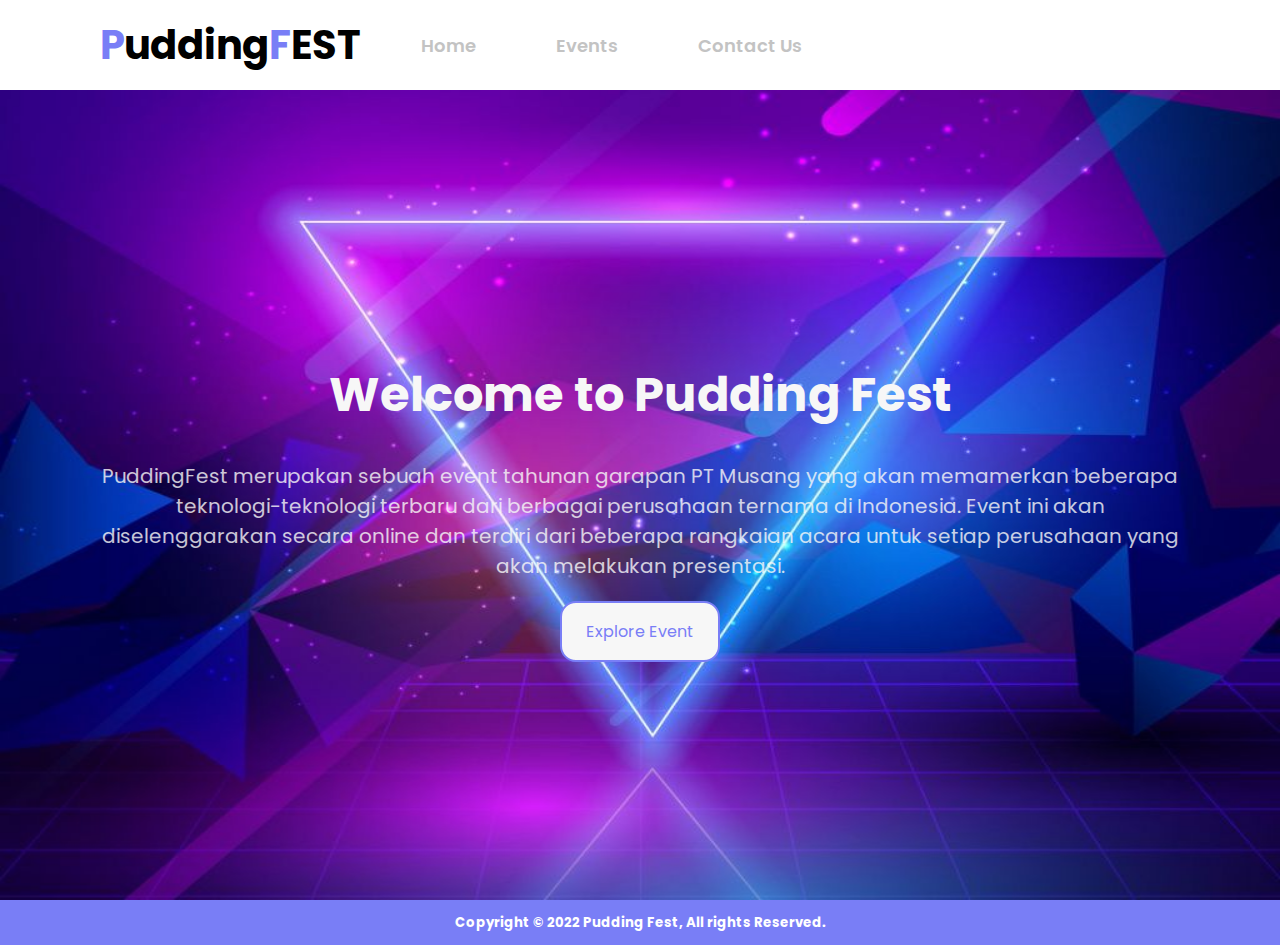
<file: PuddingFest/index.html>
<!DOCTYPE html>
<html lang="en">
<head>
    <meta charset="UTF-8">
    <meta http-equiv="X-UA-Compatible" content="IE=edge">
    <meta name="viewport" content="width=device-width, initial-scale=1.0">
    <link rel="stylesheet" href="index.css">
    <title>Pudding Fest</title>
</head>
<body>
    <!-- NAVIGATION BAR -->
    <header id="header">
        <div class="logo">
            <h2> <span style="color:var(--primary-color)">P</span>udding<span style="color:var(--primary-color)">F</span>EST</h2>
        </div>
        <nav id ="nav">
            <ul>
                <li><a href="#home">Home</a></li>
                <li><a href="pages/event/event.html">Events</a></li>
                <li><a href="pages/contact/contact.html">Contact Us</a></li>
            </ul>
        </nav>
    </header>

    <!-- Home -->
    <section>
        <div class="home container">
            <div class="home__container">
                <div class="home__content">
                    <h2>Welcome to Pudding Fest</h2>
                    <p>PuddingFest merupakan sebuah event tahunan garapan PT Musang yang akan memamerkan beberapa teknologi-teknologi terbaru dari berbagai perusahaan ternama di Indonesia. Event ini akan diselenggarakan secara online dan terdiri dari beberapa rangkaian acara untuk setiap perusahaan yang akan melakukan presentasi.</p>
                    <a href="pages/event/event.html">Explore Event</a>
                </div>
            </div>
        </div>
    </section>

    <footer>
        <div class="footer__container container">
            <h5>
                Copyright &copy; 2022 Pudding Fest, All rights Reserved.
            </h5>
        </div>
    </footer>
</body>
</html>
</file>
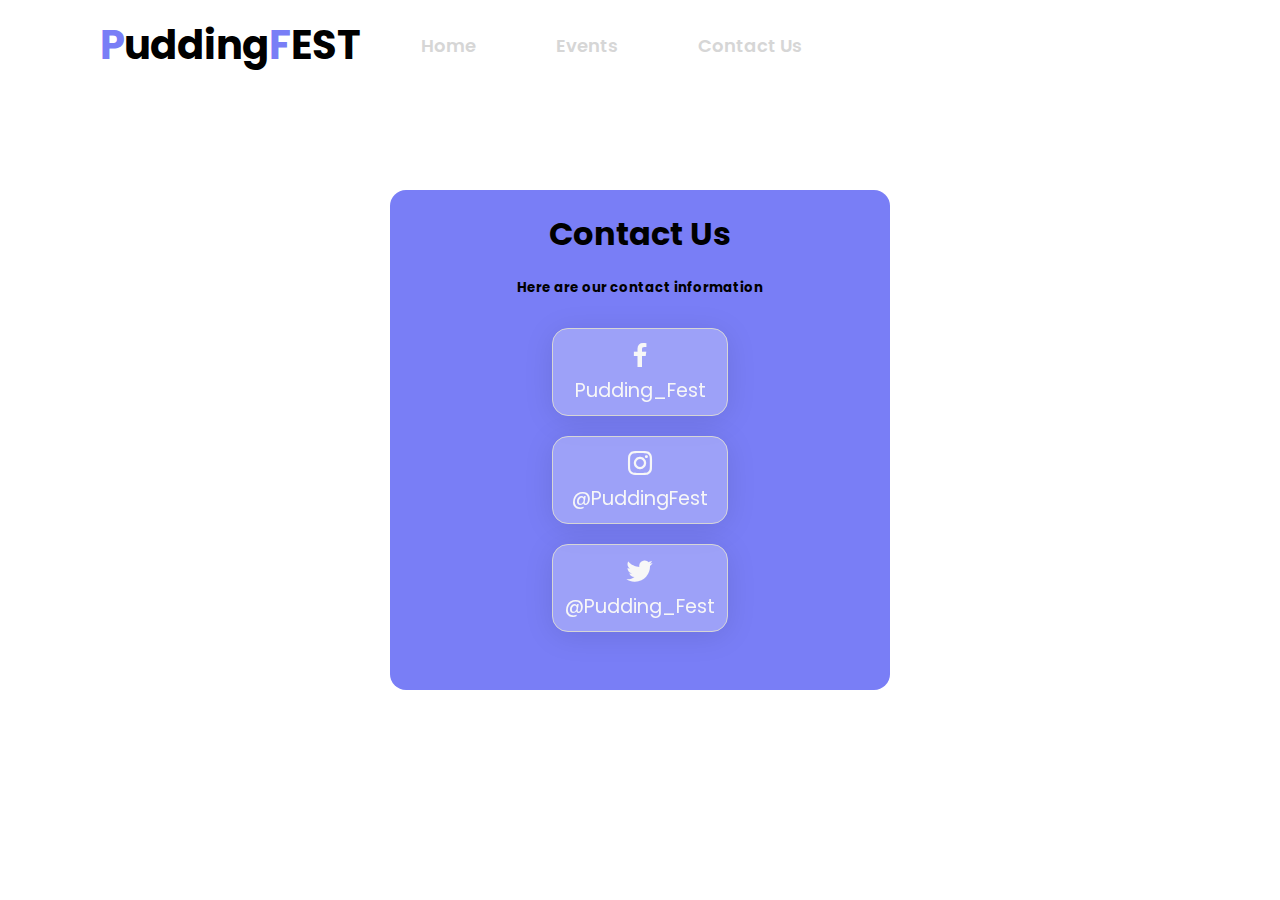
<file: PuddingFest/pages/contact/contact.html>
<!DOCTYPE html>
<html lang="en">
<head>
    <meta charset="UTF-8">
    <meta http-equiv="X-UA-Compatible" content="IE=edge">
    <meta name="viewport" content="width=device-width, initial-scale=1.0">
    <link rel="stylesheet" href="contact.css">
    <link href='https://unpkg.com/boxicons@2.1.2/css/boxicons.min.css' rel='stylesheet'>
    <title>PuddingFest</title>
</head>
<body>
    <!-- NAVIGATION BAR -->
    <header id="header">
        <div class="logo">
            <h2> <span style="color:var(--primary-color)">P</span>udding<span
                    style="color:var(--primary-color)">F</span>EST</h2>
        </div>
        <nav id="nav">
            <ul>
                <li><a href="../../index.html">Home</a></li>
                <li><a href="pages/event/event.html">Events</a></li>
                <li><a href="#contact">Contact Us</a></li>
            </ul>
        </nav>
    </header>

    <section>
        <div class="contact container">
            <div class="contact__container">
                <h1>Contact Us</h1>
                <h5>Here are our contact information</h5>
                <div class="contact__content">
                    <div class="box 1">
                        <i class='bx bxl-facebook'></i>
                        <p>Pudding_Fest</p>
                    </div>
                    <div class="box 2">
                        <i class='bx bxl-instagram'></i>
                        <p>@PuddingFest</p>
                    </div>
                    <div class="box 3">
                        <i class='bx bxl-twitter'></i>
                        <p>@Pudding_Fest</p>
                    </div>

                </div>
            </div>
        </div>
    </section>
</body>
</html>
</file>
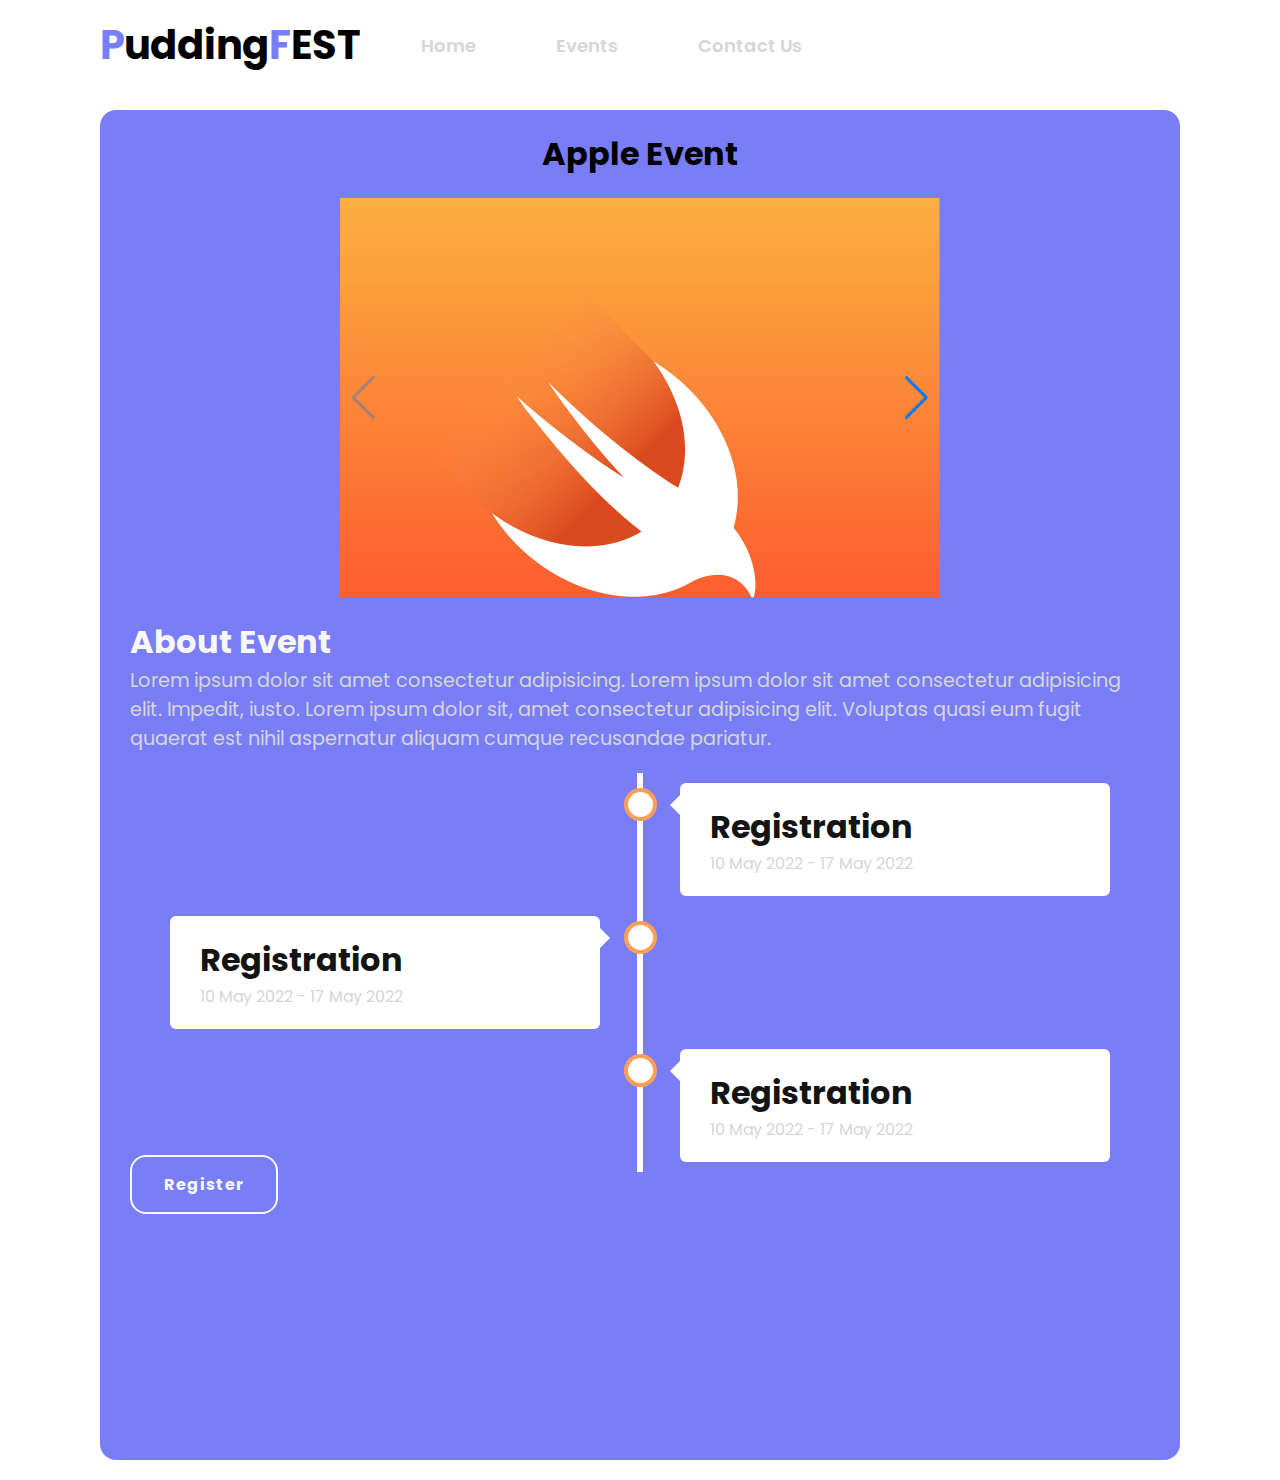
<file: PuddingFest/pages/event/apple.html>
<!DOCTYPE html>
<html lang="en">

<head>
    <meta charset="UTF-8">
    <meta http-equiv="X-UA-Compatible" content="IE=edge">
    <meta name="viewport" content="width=device-width, initial-scale=1.0">
    <link rel="stylesheet" href="apple.css">
    <link rel="stylesheet" href="https://unpkg.com/swiper@8/swiper-bundle.min.css" />
    <title>PuddingFest</title>
</head>

<body>
    <!-- NAVIGATION BAR -->
    <header id="header">
        <div class="logo">
            <h2> <span style="color:var(--primary-color)">P</span>udding<span
                    style="color:var(--primary-color)">F</span>EST</h2>
        </div>
        <nav id="nav">
            <ul>
                <li><a href="../../index.html">Home</a></li>
                <li><a href="pages/event/event.html">Events</a></li>
                <li><a href="../contact/contact.html">Contact Us</a></li>
            </ul>
        </nav>
    </header>

    <section>
        <div class="apple container">
            <div class="apple__container">
                <h2>Apple Event</h2>
                <div class="apple__content">
                    <div class="swiper">
                        <!-- Additional required wrapper -->
                        <div class="swiper-wrapper">
                            <!-- Slides -->
                            <div class="swiper-slide">
                                <img src="../../img/swift1.png" alt="">
                            </div>
                            <div class="swiper-slide">
                                <img src="../../img/swift2.jpg" alt="">
                            </div>
                            <div class="swiper-slide">
                                <img src="../../img/swift3.webp" alt="">
                            </div>
                            ...
                        </div>
                        <!-- If we need navigation buttons -->
                        <div class="swiper-button-prev"></div>
                        <div class="swiper-button-next"></div>
                    </div>

                    <div class="apple__desc">
                        <h1>About Event</h1>
                        <p>Lorem ipsum dolor sit amet consectetur adipisicing. Lorem ipsum dolor sit amet consectetur
                            adipisicing elit. Impedit, iusto. Lorem ipsum dolor sit, amet consectetur adipisicing elit.
                            Voluptas quasi eum fugit quaerat est nihil aspernatur aliquam cumque recusandae pariatur.
                        </p>
                    </div>

                    <div class="timeline">
                        <div class="containers right">
                            <div class="content">
                                <h1>Registration</h1>
                                <p>10 May 2022 - 17 May 2022</p>
                            </div>
                        </div>
                        <div class="containers left">
                            <div class="content">
                                <h1>Registration</h1>
                                <p>10 May 2022 - 17 May 2022</p>
                            </div>
                        </div>
                        <div class="containers right">
                            <div class="content">
                                <h1>Registration</h1>
                                <p>10 May 2022 - 17 May 2022</p>
                            </div>
                        </div>
                    </div>
                    
                    <div class="register__btn">
                        <a href="applereg.html">Register</a>
                    </div>
                </div>
            </div>
        </div>
    </section>

    <script src="https://unpkg.com/swiper@8/swiper-bundle.min.js"></script>
    <script>
        const swiper = new Swiper('.swiper', {
            // Optional parameters
            // direction: 'vertical',
            // loop: true,

            // If we need pagination
            // pagination: {
            //     el: '.swiper-pagination',
            // },

            // Navigation arrows
            navigation: {
                nextEl: '.swiper-button-next',
                prevEl: '.swiper-button-prev',
            },

            // And if we need scrollbar
            // scrollbar: {
            //     el: '.swiper-scrollbar',
            // },
        });
    </script>
</body>

</html>
</file>
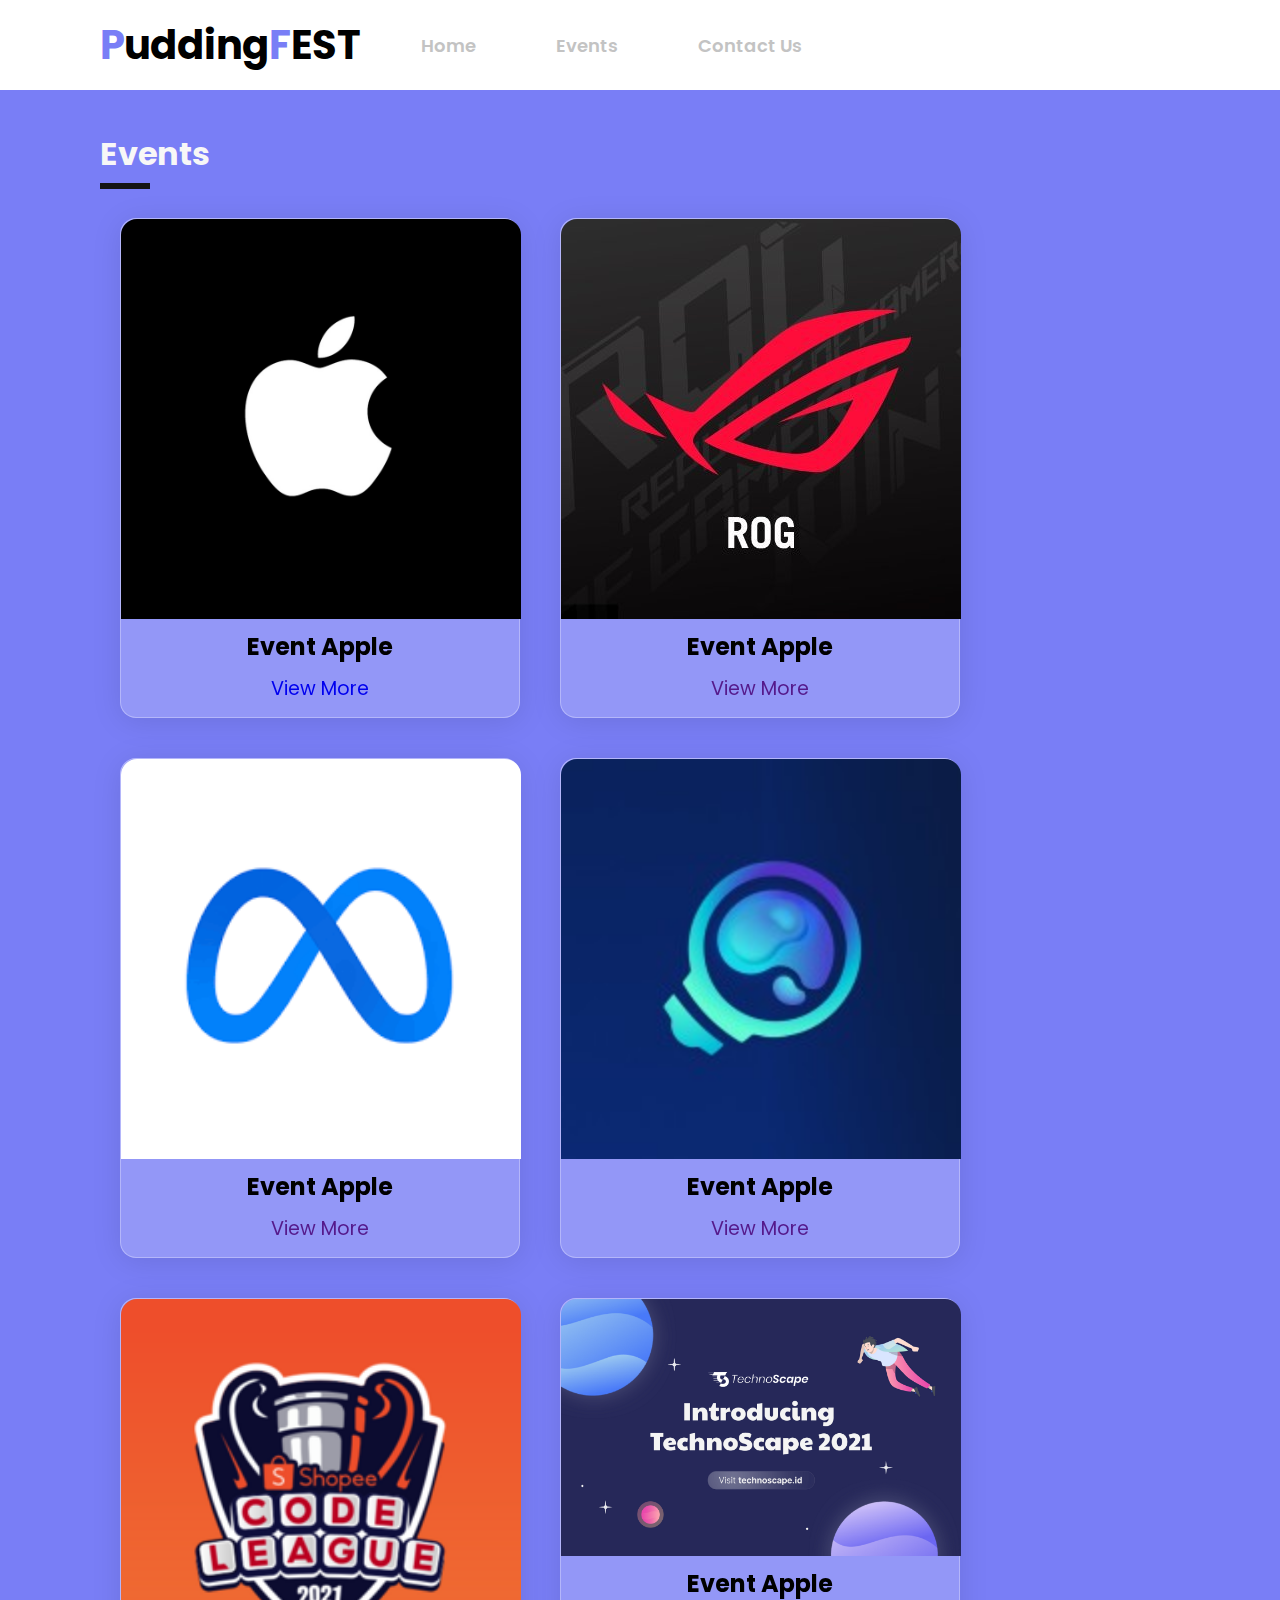
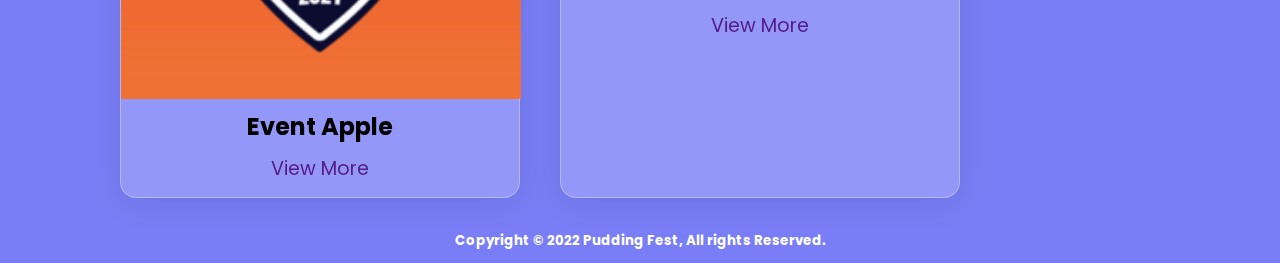
<file: PuddingFest/pages/event/event.html>
<!DOCTYPE html>
<html lang="en">
<head>
    <meta charset="UTF-8">
    <meta http-equiv="X-UA-Compatible" content="IE=edge">
    <meta name="viewport" content="width=device-width, initial-scale=1.0">
    <link rel="stylesheet" href="event.css">
    <title>PuddingFest</title>
</head>
<body>
    <!-- NAVIGATION BAR -->
    <header id="header">
        <div class="logo">
            <h2> <span style="color:var(--primary-color)">P</span>udding<span style="color:var(--primary-color)">F</span>EST</h2>
        </div>
        <nav id ="nav">
            <ul>
                <li><a href="../../index.html">Home</a></li>
                <li><a href="#">Events</a></li>
                <li><a href="../contact/contact.html">Contact Us</a></li>
            </ul>
        </nav>
    </header>

    <!-- Events -->
    <section>
        <div class="event container">
            <div class="event__container">
                <h2>Events</h2>
                <div class="event__content">
                    <div class="events 1">
                        <img src="../../img/apple.jpg" alt="apple event">
                        <div class="events__container">
                            <h4>Event Apple</h4>
                            <a href="apple.html">View More</a>
                        </div>
                    </div>
                    <div class="events 2">
                        <img src="../../img/rog.jpg" alt="rog event">
                        <div class="events__container">
                            <h4>Event Apple</h4>
                            <a href="">View More</a>
                        </div>
                    </div>
                    <div class="events 3">
                        <img src="../../img/meta.png" alt="meta event">
                        <div class="events__container">
                            <h4>Event Apple</h4>
                            <a href="">View More</a>
                        </div>
                    </div>
                    <div class="events 4">
                        <img src="../../img/compfest.jpg" alt="meta event">
                        <div class="events__container">
                            <h4>Event Apple</h4>
                            <a href="">View More</a>
                        </div>
                    </div>
                    <div class="events 5">
                        <img src="../../img/shopee.png" alt="meta event">
                        <div class="events__container">
                            <h4>Event Apple</h4>
                            <a href="">View More</a>
                        </div>
                    </div>
                    <div class="events 6">
                        <img src="../../img/technoscape.png" alt="meta event">
                        <div class="events__container">
                            <h4>Event Apple</h4>
                            <a href="">View More</a>
                        </div>
                    </div>
                </div>
            </div>
        </div>
    </section>

    <footer>
        <div class="footer__container container">
            <h5>
                Copyright &copy; 2022 Pudding Fest, All rights Reserved.
            </h5>
        </div>
    </footer>
</body>
</html>
</file>
<file: PuddingFest/index.css>
@import url('https://fonts.googleapis.com/css2?family=Poppins&display=swap');

*{
    margin:0;
    padding:0;
    box-sizing: border-box;
}

html{
    scroll-behavior: smooth;
}

:root{
    --primary-color: #797ef6;
    --background-color: #f7f7f7;
    --grey-color: #7e7e7e;
    --light-grey: #c3c3c3;
    --black-color: #141414;

    margin-width-lg: 88%;
}

body{
    font-family: 'Poppins', sans-serif;
}

li{
    list-style: none;
}

a{
    text-decoration: none;
}

/* Scroll bar */

::-webkit-scrollbar-track{
    border-radius: 10px;
}

::-webkit-scrollbar{
    width: 6px;
}

::-webkit-scrollbar-thumb{
    border-radius: 8px;
    background-color: var(--grey-color);
}

/* NAVIGATION BAR */
header{
    /* width: 100%; */
    height: 90px;
    padding: 0 100px;
    display: flex;
    align-items: center;
    /* background  */
    /* justify-content: space-around; */
}

#header h2{
    font-size: 40px;
}

#nav{
    margin: 0 20px;
}

#nav ul {
    display: flex;
}

ul li{
    padding: 0 40px;
}

ul li a{
    font-size: 18px;
    font-weight: 600;
    color: var(--light-grey);
}

ul li a:hover{
    color: var(--primary-color);
}

.container{
    padding: 0 100px;
}

/* HOME */
.home{
    background: url(img/1.jpg);
    background-size: 100% 100%;
}

.home__container{
    min-height: 90vh;
    display: flex;
    align-items: center;
    justify-content: center;
}

.home__content{
    display: flex;
    flex-direction: column;
    align-items: center;
    justify-content: center;
}
.home__content h2{
    font-size: 3rem;
    color: var(--background-color);
    margin: 30px 0;
}

.home__content p{
    color: var(--background-color);
    font-size: 1.25rem;
    text-align: center;
    opacity: 80%;
    margin-bottom: 20px;
}

.home__content a{
    padding: 16px 24px;
    background-color: var(--background-color);
    color: var(--primary-color);
    border-radius: 16px;
    border: 2px solid var(--primary-color);
    transition: .6s;
    animation: up-down 3s infinite;
}

@keyframes up-down{
    0%, 100%{
        transform: translate(0, 0);
    }

    50%{
        transform:translate(0, 20px)
    }
}

.home__content a:hover{
    background-color: var(--primary-color);
    color: var(--background-color);
}

/* Footer */
.footer__container{
    display: flex;
    justify-content: center;
    align-items: center;
    height: 5vh;
    background-color: var(--primary-color);
}

.footer__container h5{
    color: white;
}
</file>
<file: PuddingFest/pages/contact/contact.css>
@import url('https://fonts.googleapis.com/css2?family=Poppins&display=swap');

* {
    margin: 0;
    padding: 0;
    box-sizing: border-box;
}

html {
    scroll-behavior: smooth;
}

:root {
    --primary-color: #797ef6;
    --background-color: #f7f7f7;
    --grey-color: #7e7e7e;
    --light-grey: #d6d6d6;
    --black-color: #141414;

    margin-width-lg: 88%;
}

body {
    font-family: 'Poppins', sans-serif;
}

li {
    list-style: none;
}

a {
    text-decoration: none;
}

/* Scroll bar */

::-webkit-scrollbar-track {
    border-radius: 10px;
}

::-webkit-scrollbar {
    width: 6px;
}

::-webkit-scrollbar-thumb {
    border-radius: 8px;
    background-color: var(--grey-color);
}

/* NAVIGATION BAR */
header {
    /* width: 100%; */
    height: 90px;
    padding: 0 100px;
    display: flex;
    align-items: center;
    /* background  */
    /* justify-content: space-around; */
}

#header h2 {
    font-size: 40px;
}

#nav {
    margin: 0 20px;
}

#nav ul {
    display: flex;
}

ul li {
    padding: 0 40px;
}

ul li a {
    font-size: 18px;
    font-weight: 600;
    color: var(--light-grey);
}

ul li a:hover {
    color: var(--primary-color);
}

p {
    color: var(--light-grey);
}

.container {
    padding: 0 100px;
}

/* Contact Information */
.contact{
    display: flex;
    align-items: center;
    justify-content: center;
}

.contact__container {
    display: flex;
    flex-direction: column;
    align-items: center;
    margin-top: 100px;
    background-color: var(--primary-color);
    width: 500px;
    height: 500px;
    border-radius: 16px;
}

.contact__container h1{
    font-size: 2rem;
    margin: 20px 0;
}

.contact__content{
    display: flex;
    flex-direction: column;
    text-align: center;
    margin: 20px 0;
}

.box{
    /* From https://css.glass */
    background: rgba(255, 255, 255, 0.27);
    border-radius: 16px;
    box-shadow: 0 4px 30px rgba(0, 0, 0, 0.1);
    backdrop-filter: blur(3.8px);
    -webkit-backdrop-filter: blur(3.8px);
    border: 1px solid rgba(255, 255, 255, 0.16);
    padding: 10px 12px;
    margin: 10px 0;
    border: 1px solid var(--light-grey)
}

.contact__content i{
    font-size: 2rem;
    color: var(--background-color);
}

.contact__content p{
    font-size: 1.2rem;
    color: var(--background-color);
}
</file>
<file: PuddingFest/pages/event/apple.css>
@import url('https://fonts.googleapis.com/css2?family=Poppins&display=swap');

* {
    margin: 0;
    padding: 0;
    box-sizing: border-box;
}

html {
    scroll-behavior: smooth;
}

:root {
    --primary-color: #797ef6;
    --background-color: #f7f7f7;
    --grey-color: #7e7e7e;
    --light-grey: #d6d6d6;
    --black-color: #141414;

    margin-width-lg: 88%;
}

body {
    font-family: 'Poppins', sans-serif;
}

li {
    list-style: none;
}

a {
    text-decoration: none;
}

/* Scroll bar */

::-webkit-scrollbar-track {
    border-radius: 10px;
}

::-webkit-scrollbar {
    width: 6px;
}

::-webkit-scrollbar-thumb {
    border-radius: 8px;
    background-color: var(--grey-color);
}

/* NAVIGATION BAR */
header {
    /* width: 100%; */
    height: 90px;
    padding: 0 100px;
    display: flex;
    align-items: center;
    /* background  */
    /* justify-content: space-around; */
}

#header h2 {
    font-size: 40px;
}

#nav {
    margin: 0 20px;
}

#nav ul {
    display: flex;
}

ul li {
    padding: 0 40px;
}

ul li a {
    font-size: 18px;
    font-weight: 600;
    color: var(--light-grey);
}

ul li a:hover {
    color: var(--primary-color);
}

p {
    color: var(--light-grey);
}

.container {
    padding: 0 100px;
}

/* Apple Event Page */
.apple__container {
    display: flex;
    flex-direction: column;
    background-color: var(--primary-color);
    border-radius: 16px;
    margin: 20px 0;
    min-height: 150vh;
}

.apple__container h2 {
    text-align: center;
    font-size: 2rem;
    margin: 20px 0;
}

.apple__content {
    padding: 0 30px;
}

.apple__content h1 {
    font-size: 2rem;
    color: var(--background-color);
}

/* Image Carousel */
.swiper {
    width: 600px;
    height: 400px;
    margin-bottom: 20px;
}

.swiper-slide {
    max-width: 800px;
}

.swiper-slide img {
    width: 600px;
}

/* Description */
.apple__desc p {
    font-size: 1.2rem;
    margin-bottom: 20px;
}

/* Timeline */
/* The actual timeline (the vertical ruler) */
.timeline {
    position: relative;
    max-width: 1200px;
    margin: 0 auto;
}

/* The actual timeline (the vertical ruler) */
.timeline::after {
    content: '';
    position: absolute;
    width: 6px;
    background-color: white;
    top: 0;
    bottom: 0;
    left: 50%;
    margin-left: -3px;
}

/* Container around content */
.containers {
    padding: 10px 40px;
    position: relative;
    background-color: inherit;
    width: 50%;
}

/* The circles on the timeline */
.containers::after {
    content: '';
    position: absolute;
    width: 25px;
    height: 25px;
    right: -17px;
    background-color: white;
    border: 4px solid #FF9F55;
    top: 15px;
    border-radius: 50%;
    z-index: 1;
}

/* Place the container to the left */
.left {
    left: 0;
}

/* Place the container to the right */
.right {
    left: 50%;
}

/* Add arrows to the left container (pointing right) */
.left::before {
    content: " ";
    height: 0;
    position: absolute;
    top: 22px;
    width: 0;
    z-index: 1;
    right: 30px;
    border: medium solid white;
    border-width: 10px 0 10px 10px;
    border-color: transparent transparent transparent white;
}

/* Add arrows to the right container (pointing left) */
.right::before {
    content: " ";
    height: 0;
    position: absolute;
    top: 22px;
    width: 0;
    z-index: 1;
    left: 30px;
    border: medium solid white;
    border-width: 10px 10px 10px 0;
    border-color: transparent white transparent transparent;
}

/* Fix the circle for containers on the right side */
.right::after {
    left: -16px;
}

/* The actual content */
.content {
    padding: 20px 30px;
    background-color: white;
    position: relative;
    border-radius: 6px;
}

.content h1 {
    color: var(--black-color);
}

.register__btn a{
    color: var(--background-color);
    border: 2px solid var(--background-color);
    font-size: 1rem;
    padding: 16px 32px;
    border-radius: 16px;
    font-weight: bold;
    letter-spacing: 1px;
}
</file>
<file: PuddingFest/pages/event/event.css>
@import url('https://fonts.googleapis.com/css2?family=Poppins&display=swap');

*{
    margin:0;
    padding:0;
    box-sizing: border-box;
}

html{
    scroll-behavior: smooth;
}

:root{
    --primary-color: #797ef6;
    --background-color: #f7f7f7;
    --grey-color: #7e7e7e;
    --light-grey: #c3c3c3;
    --black-color: #141414;

    margin-width-lg: 88%;
}

body{
    font-family: 'Poppins', sans-serif;
}

li{
    list-style: none;
}

a{
    text-decoration: none;
}

/* Scroll bar */

::-webkit-scrollbar-track{
    border-radius: 10px;
}

::-webkit-scrollbar{
    width: 6px;
}

::-webkit-scrollbar-thumb{
    border-radius: 8px;
    background-color: var(--grey-color);
}

/* NAVIGATION BAR */
header{
    /* width: 100%; */
    height: 90px;
    padding: 0 100px;
    display: flex;
    align-items: center;
    /* background  */
    /* justify-content: space-around; */
}

#header h2{
    font-size: 40px;
}

#nav{
    margin: 0 20px;
}

#nav ul {
    display: flex;
}

ul li{
    padding: 0 40px;
}

ul li a{
    font-size: 18px;
    font-weight: 600;
    color: var(--light-grey);
}

ul li a:hover{
    color: var(--primary-color);
}

.container{
    padding: 0 100px;
}

/* Events */
.event{
    background-color: var(--primary-color);
    min-height: 100vh;
}

.event__container{
    display: flex;
    flex-direction: column;
    padding-top: 40px;
}

.event__container h2{
    font-size: 2rem;
    color: var(--background-color);
    margin-bottom: 20px;
    position: relative;
}

.event__container h2::after{
    position: absolute;
    display: block;
    text-align: end;
    content: "";
    margin-top: 5px;
    left: 0;
    width: 50px;
    height: 6px;
    background-color: var(--black-color);
}

.event__content{
    display: flex;
    flex-wrap: wrap;
}

.events{
    max-width: 400px;
    height: 500px;
    margin: 20px 20px;
    display: flex;
    text-align: center;
    flex-direction: column;
    background: rgba(255, 255, 255, 0.2);
    border-radius: 16px;
    box-shadow: 0 4px 30px rgba(0, 0, 0, 0.1);
    backdrop-filter: blur(5px);
    -webkit-backdrop-filter: blur(5px);
    border: 1px solid rgba(255, 255, 255, 0.3);
    transition: .6s;
    cursor: pointer;
}

.events:hover{
    background-color: var(--background-color);
}

.events img{
    width: 400px;
    border-radius: 16px 16px 0 0;
}

.events__container h4{
    font-size: 1.5rem;
    margin: 10px 0;
}

.events__container a{
    font-size: 1.2rem;
}

/* Footer */
.footer__container{
    display: flex;
    justify-content: center;
    align-items: center;
    height: 5vh;
    background-color: var(--primary-color);
}

.footer__container h5{
    color: white;
}
</file>
